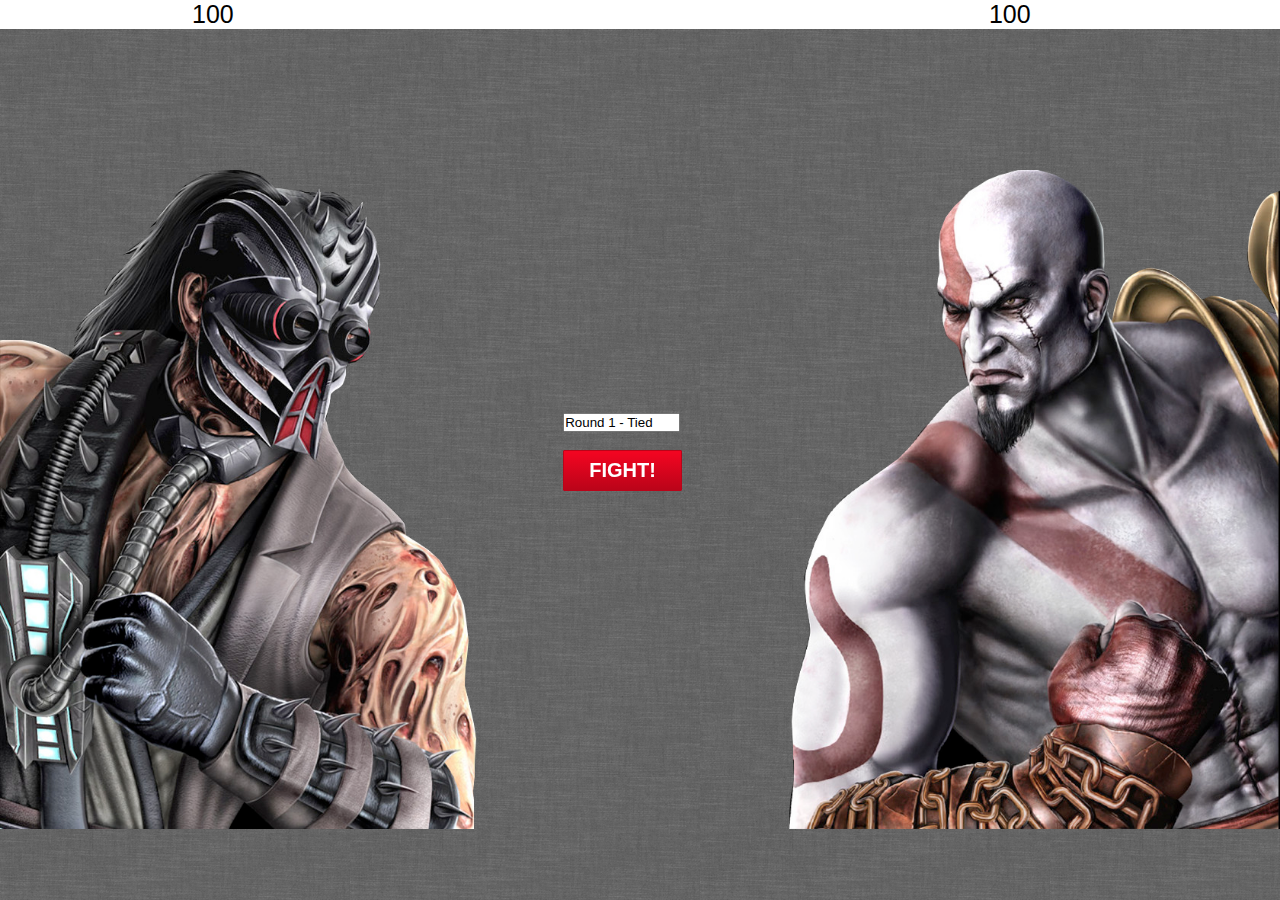
<file: Wk1/goal1_assign_duel1 FINAL 2/index.html>
<!doctype html>  

<head>

	<title>Fight App</title>

	<link rel="stylesheet" href="css/style.css">
	<script type="text/javascript" src="js/main.js"></script>

</head>

<body>
<div id="scores">
	<div id="kabal">
		<p>100</p>
	</div>

	<div id="kratos">
		<p>100</p>
	</div>
	<div class="clear"></div>
</div>
<div id="fight_box">

	<div id="fight_btn">
		<form id="round_number">
		  <input value="Round 1 - Tied"></input>
		</form><br>
		<a href="#" class="buttonblue">FIGHT!</a>
	</div>
	<div id="fight_bg">
		<img src="images/fight_bg.png">
	</div>
</div>
	
	

</body>
</html>
</file>
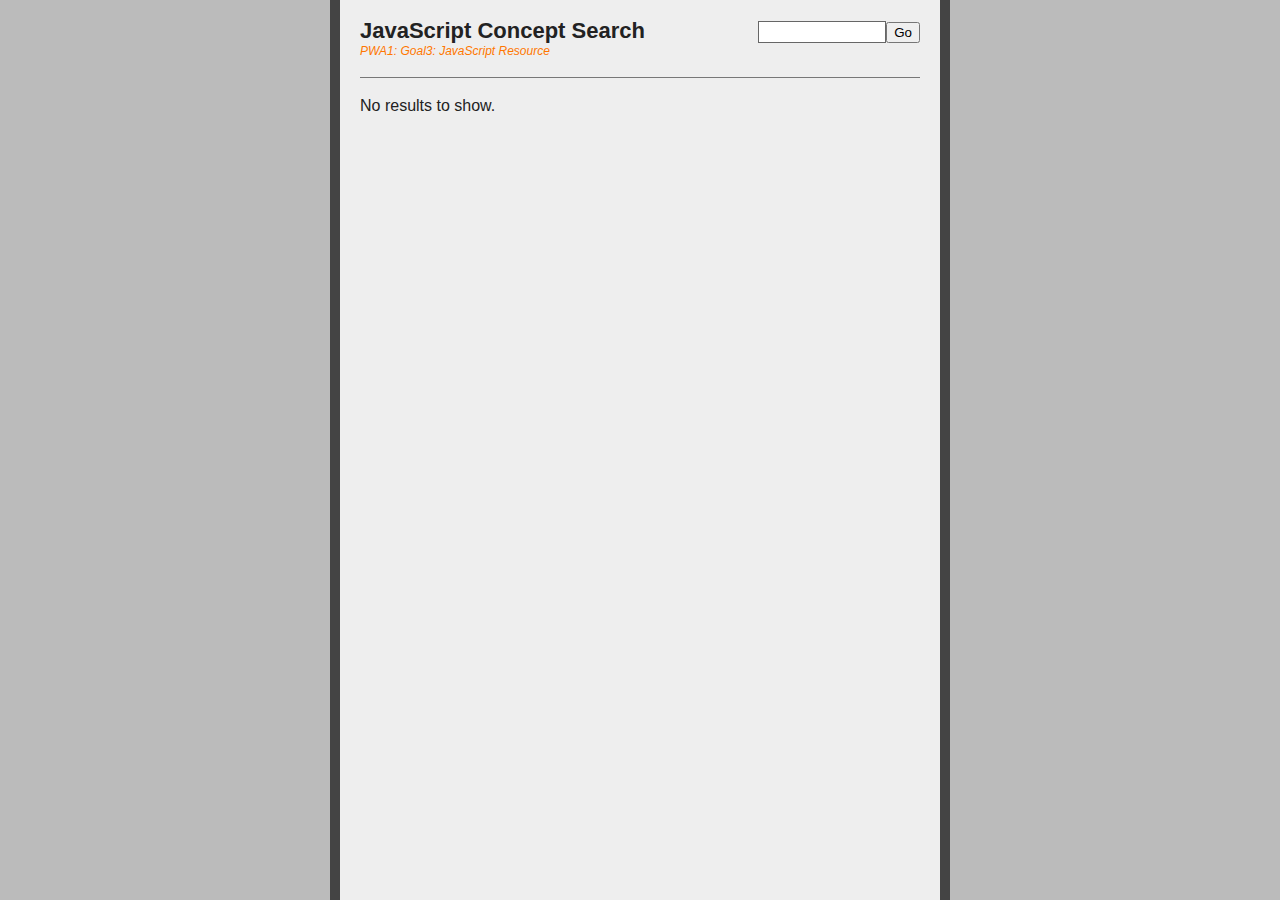
<file: Wk1/goal3_assign_debug_v2/index.html>
<!DOCTYPE html>
<html lang="en">
<head>
	<meta charset="utf-8" />
	<title>Goal 3: Assignment: JavaScript Search Engine</title>
	<link href="style.css" rel="stylesheet" type="text/css" />
	<script type="text/javascript" src="js/database.js"></script>
	<script type="text/javascript" src="js/search.js"></script>
</head>
<body id="index" class="home">
	<div id="sitewrap">
		<div id="wrap">
			<div id="logowrap">
				<h1>JavaScript Concept Search</h1>
				<p class="headsub">PWA1: Goal3: JavaScript Resource</p>
			</div>
			
			<div id="searchwrap">
				<form name="searchForm" id="searchForm">
					<input type="text" name="search" id="search" /><input type="submit" id="submit" value="Go" />
				</form>
			</div>
			
			<div id="results">
				<p>No results to show.</p>
			</div>
		</div>
	</div>

</body>
</html>
</file>
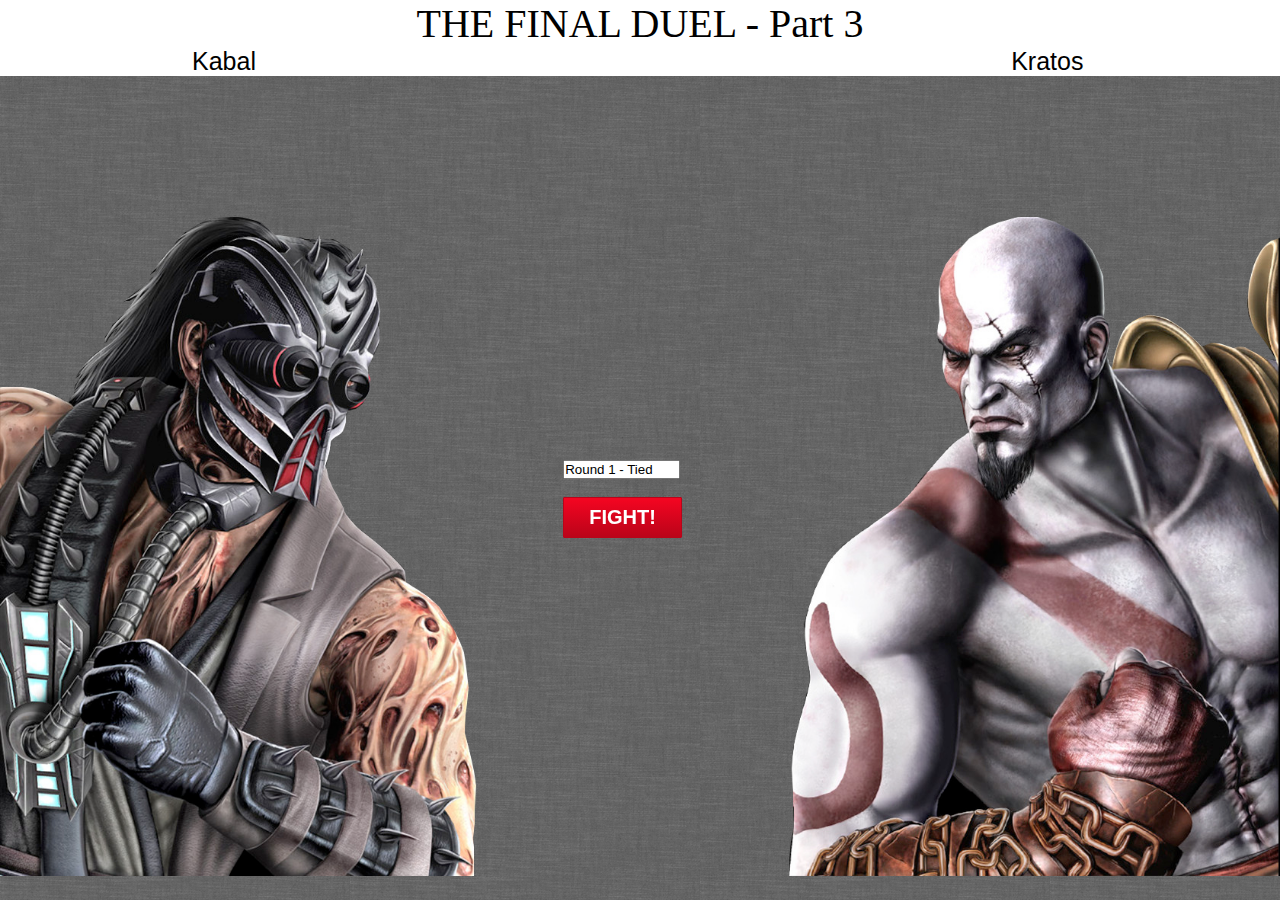
<file: Wk2/goal1_assign_duel1 FINAL 2/index.html>
<!doctype html>  

<head>

	<title>Fight App</title>

	<link rel="stylesheet" href="css/style.css">


</head>

<body>
<div id="scores">
    <div id="title" align="center">
        <p>THE FINAL DUEL - Part 3</p>
    </div>

<div id="scores">
	<div id="kabal">
		<p>Kabal</p>
	</div>

	<div id="kratos">
		<p>Kratos</p>
	</div>
	<div class="clear"></div>
</div>
<div id="fight_box">

	<div id="fight_btn">
		<form id="round_number">
		  <input value="Round 1 - Tied"></input>
		</form><br>
		<a href="#" class="buttonblue">FIGHT!</a>
	</div>
	<div id="fight_bg">
		<img src="images/fight_bg.png">
	</div>
</div>

<script type="text/javascript" src="js/main.js"></script>

</body>
</html>
</file>
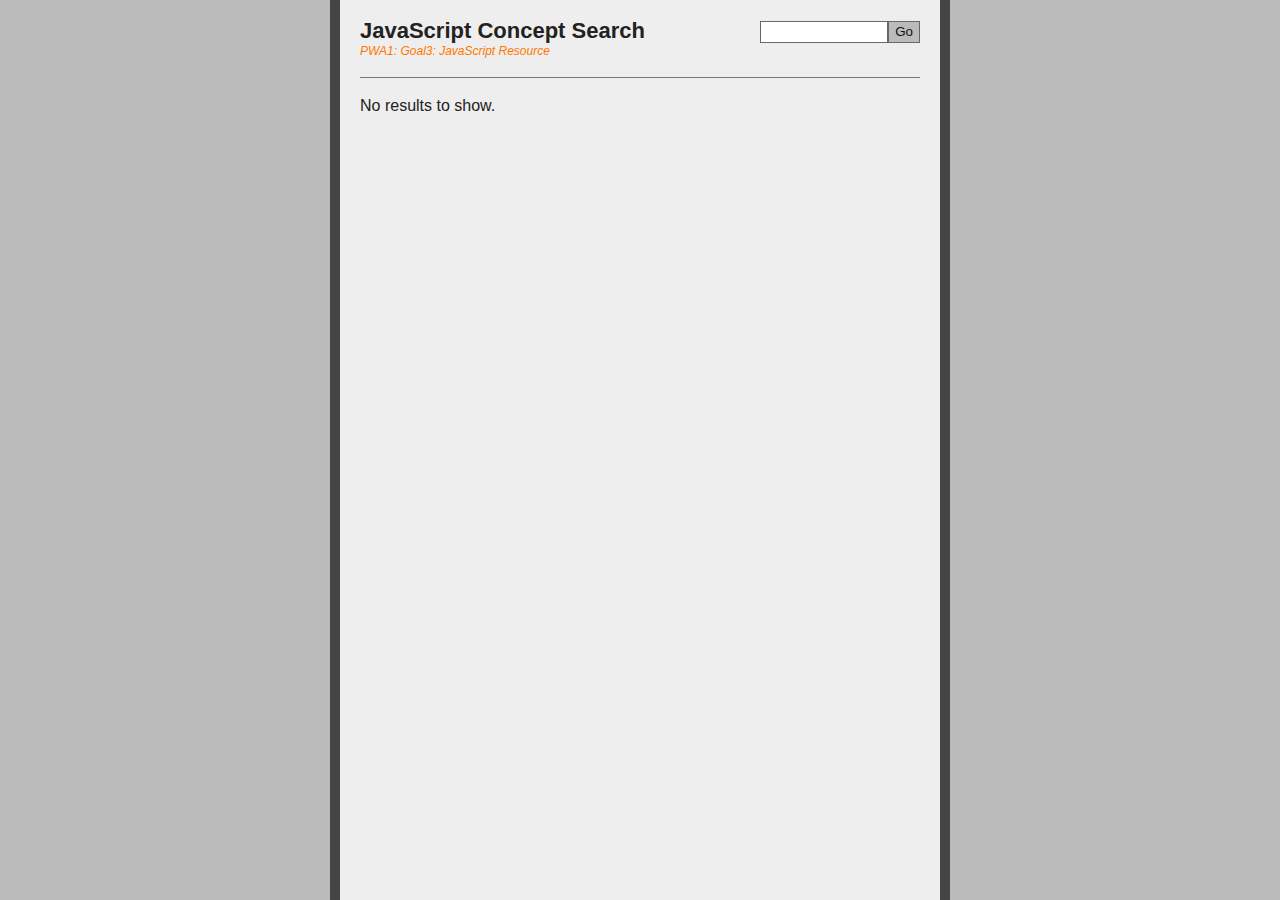
<file: Wk2/goal3_assign_debug_v2/index.html>
<!DOCTYPE html>
<html lang="en">
<head>
	<meta charset="utf-8" />
	<title>Goal 3: Assignment: JavaScript Search Engine</title>
	<link href="style.css" rel="stylesheet" type="text/css" />
</head>
<body id="index" class="home">
	<div id="sitewrap">
		<div id="wrap">
			<div id="logowrap">
				<h1>JavaScript Concept Search</h1>
				<p class="headsub">PWA1: Goal3: JavaScript Resource</p>
			</div>
			
			<div id="searchwrap">
				<form name="searchForm" id="searchForm">
					<input type="text" name="search" id="search" /><input type="submit" id="ssubmit" value="Go" />
				</form>
			</div>
			
			<div id="results">
				<p>No results to show.</p>
			</div>
		</div>
	</div>

	<script type="text/javascript" src="js/database.js"></script>
	<script type="text/javascript" src="js/search.js"></script>
</body>
</html>
</file>
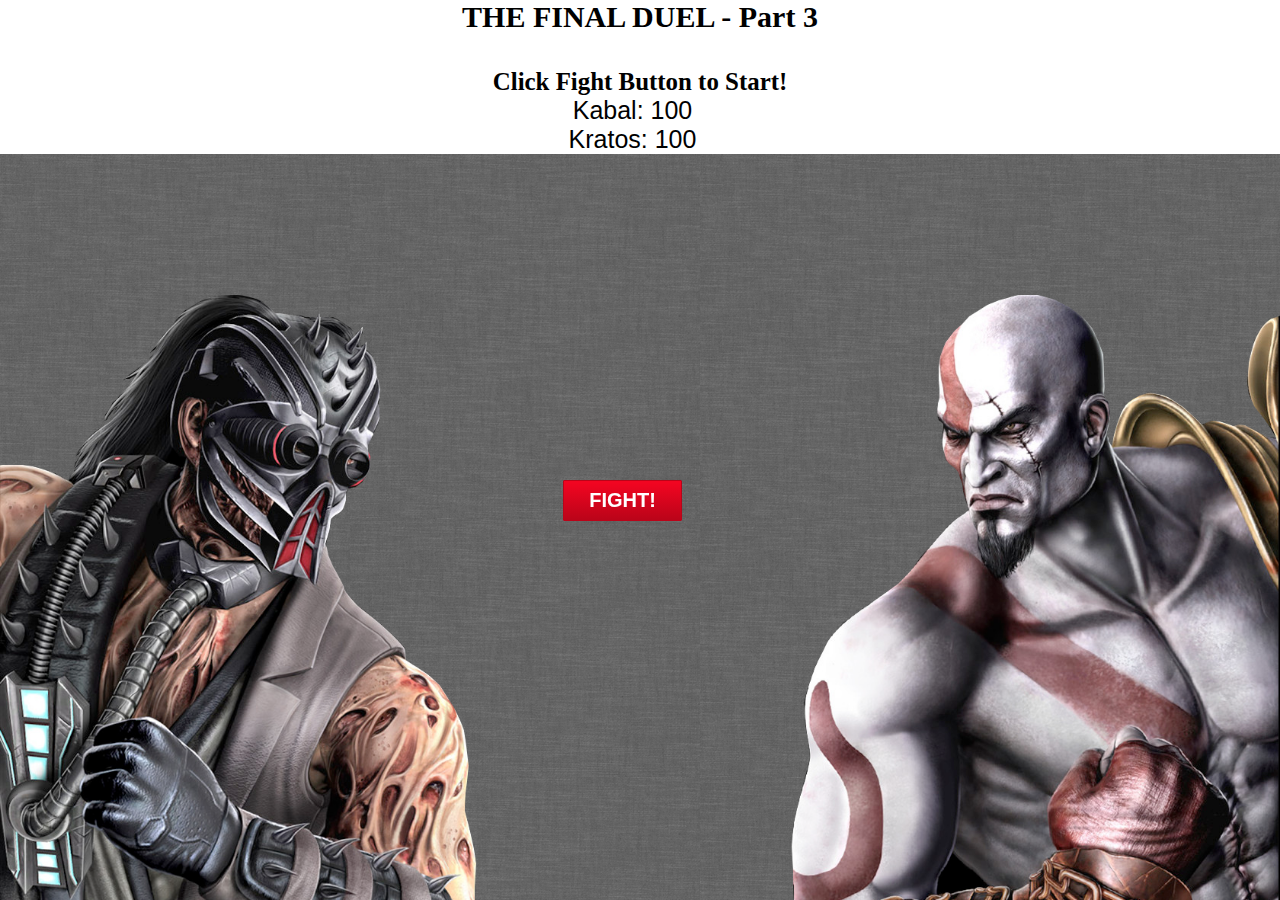
<file: Wk3/goal1_assign_duel1 FINAL 2/index.html>
<!doctype html>

<html>
<head>
	<title>Goal 4: Assignment - Duel III</title>
	<link rel="stylesheet" href="css/style.css">
</head>

<body>

<div id="scores">
    <div class="clear"><div>
    <div id="myTitle" align="center">
        <div style="...">
       <b>THE FINAL DUEL - Part 3</b><br><br>
        <h5 id="round">Click "FIGHT" Button below to Start</h5>
          </div>
       </div>
    <div id="fight_btn">
        <a href="#" class="buttonblue">FIGHT!</a>
    </div>
    <div id="kabal">
       <center><p></p></center>
    </div>
    <div id="kratos">
        <center><p></p></center>
    </div>
</div>

<div id="fight_box">

	<div id="fight_bg">
		<img src="images/fight_bg.png">
	</div>
</div>
    </div>
</div>

<script type="text/javascript" src="js/main.js"></script>

</body>

</html>
</file>
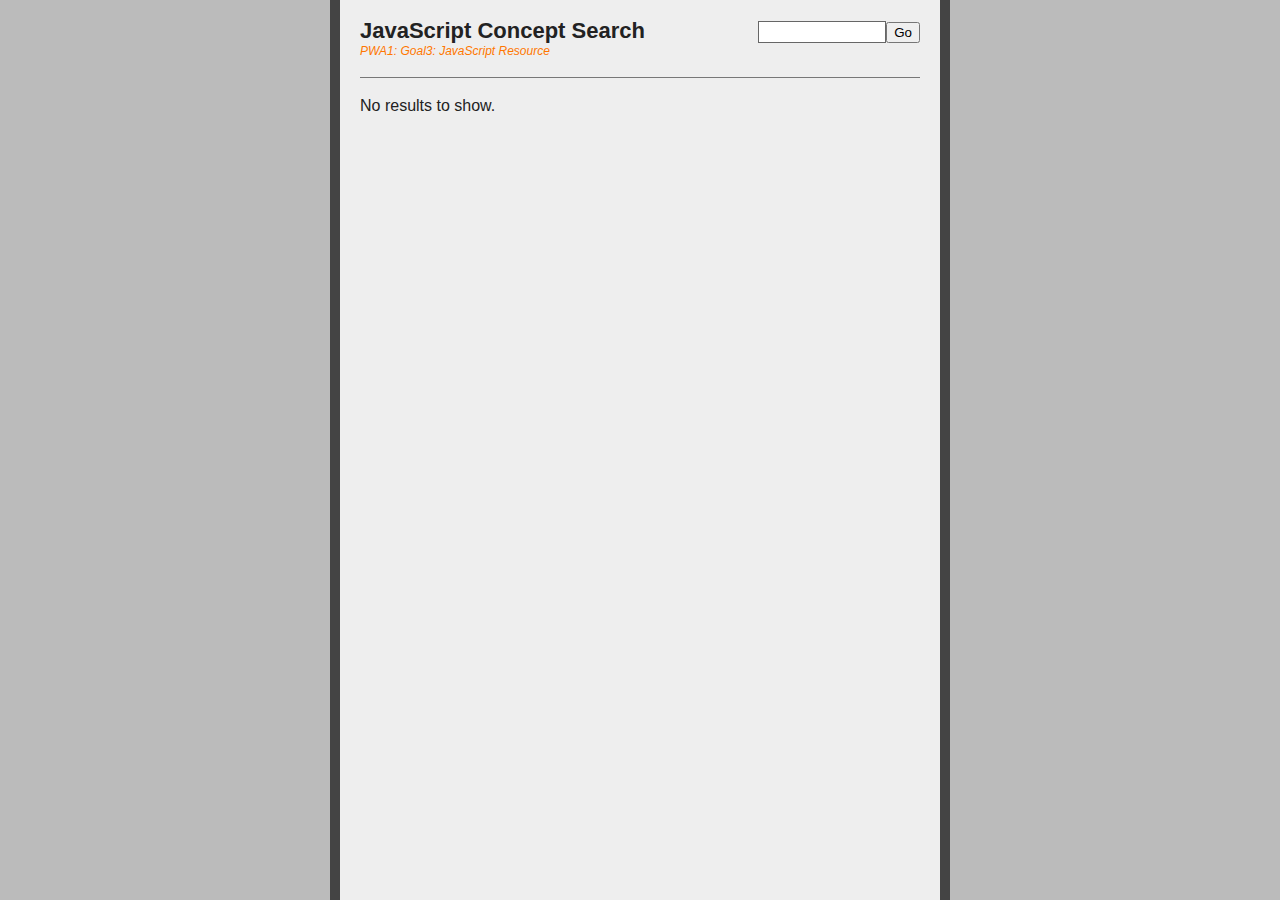
<file: Wk3/goal3_assign_debug_v2/index.html>
<!DOCTYPE html>
<html lang="en">
<head>
	<meta charset="utf-8" />
	<title>Goal 3: Assignment: JavaScript Search Engine</title>
	<link href="style.css" rel="stylesheet" type="text/css" />
</head>
<body id="index" class="home">
	<div id="sitewrap">
		<div id="wrap">
			<div id="logowrap">
				<h1>JavaScript Concept Search</h1>
				<p class="headsub">PWA1: Goal3: JavaScript Resource</p>
			</div>
			
			<div id="searchwrap">
				<form name="searchForm" id="searchForm">
					<input type="text" name="search" id="search" /><input type="submit" id="submit" value="Go" />
				</form>
			</div>
			
			<div id="results">
				<p>No results to show.</p>
			</div>
		</div>
	</div>

	<script type="text/javascript" src="js/database.js"></script>
	<script type="text/javascript" src="js/search.js"></script>
</body>
</html>
</file>
<file: Wk1/goal1_assign_duel1 FINAL 2/css/style.css>
* {
	margin:0; padding:0;
}

body{
	background: url('../images/grey_wash_wall.png') repeat;
}

#scores{
	background: #fff;
	width: 100%;
	height: 100%;
}

#kabal{
	margin: 0px 0px 0px 15%;
	float:left;
}

#kratos{
	margin: 0px 0px 0px 59%;
	float:left;
}

#kabal p{
	font-family: arial;
	font-size:  25px;
}

#kratos p{
	font-family: arial;
	font-size:  25px;
}

#fight_btn{
	position: absolute;
	z-index: 25;
	margin: 30% 44%;
}

#fight_bg{
	position: fixed;
	z-index: 10;
	-webkit-background-size: cover; /*for webKit*/
    -moz-background-size: cover; /*Mozilla*/
    -o-background-size: cover; /*opera*/
    background-size: cover; /*generic*/
}

#fight_bg img{
	height: 100%;
	width: 100%;
}

.heading{
	color: #1c80b3; 
	font-family: Arial, Helvetica, sans-serif; 
	font-size: 21px;
}

.buttonblue {
	-moz-box-shadow:inset 0px 1px 0px 0px #F20521;
	-webkit-box-shadow:inset 0px 1px 0px 0px #F20521;
	box-shadow:inset 0px 1px 0px 0px #F20521;
	background:-webkit-gradient( linear, left top, left bottom, color-stop(0.05, #F20521), color-stop(1, #BA0419) );
	background:-moz-linear-gradient( center top, #F20521 5%, #BA0419 100% );
	filter:progid:DXImageTransform.Microsoft.gradient(startColorstr='#40a3d7', endColorstr='#1b7fb3');
	background-color:#1b7fb3;
	-moz-border-radius:1px;
	-webkit-border-radius:1px;
	border-radius:1px;
	border:1px solid #BA0419;
	display:inline-block;
	color:#ffffff !important;
	font-family:'Open Sans',arial;
	font-size:20px;
	font-weight:bold;
	padding:8px 25px;
	text-decoration:none;
}

.buttonblue:hover {
	background:-webkit-gradient( linear, left top, left bottom, color-stop(0.05, #BA0419), color-stop(1, #F20521) );
	background:-moz-linear-gradient( center top, #BA0419 5%, #F20521 100% );
	filter:progid:DXImageTransform.Microsoft.gradient(startColorstr='#1b7fb3', endColorstr='#40a3d7');
	background-color:#BA0419;
	text-decoration:none !important;	
}

.buttonblue:active {
	position:relative;
	top:1px;
}

#round_number input{
	width: 113px;
}

.clear{
	clear: both;
}
</file>
<file: Wk2/goal1_assign_duel1 FINAL 2/css/style.css>
* {
	margin:0; padding:0;
}

body{
	background: url('../images/grey_wash_wall.png') repeat;
}

#title{
    font-size: 40px;

}

#scores{
	background: #fff;
	width: 100%;
	height: 100%;
}

#kabal{
	margin: 0px 0px 0px 15%;
	float:left;
}

#kratos{
	margin: 0px 0px 0px 59%;
	float:left;
}

#kabal p{
	font-family: arial;
	font-size:  25px;
}

#kratos p{
	font-family: arial;
	font-size:  25px;
}

#fight_btn{
	position: absolute;
	z-index: 25;
	margin: 30% 44%;
}

#fight_bg{
	position: fixed;
	z-index: 10;
	-webkit-background-size: cover; /*for webKit*/
    -moz-background-size: cover; /*Mozilla*/
    -o-background-size: cover; /*opera*/
    background-size: cover; /*generic*/
}

#fight_bg img{
	height: 100%;
	width: 100%;
}

.heading{
	color: #1c80b3; 
	font-family: Arial, Helvetica, sans-serif; 
	font-size: 21px;
}

.buttonblue {
	-moz-box-shadow:inset 0px 1px 0px 0px #F20521;
	-webkit-box-shadow:inset 0px 1px 0px 0px #F20521;
	box-shadow:inset 0px 1px 0px 0px #F20521;
	background:-webkit-gradient( linear, left top, left bottom, color-stop(0.05, #F20521), color-stop(1, #BA0419) );
	background:-moz-linear-gradient( center top, #F20521 5%, #BA0419 100% );
	filter:progid:DXImageTransform.Microsoft.gradient(startColorstr='#40a3d7', endColorstr='#1b7fb3');
	background-color:#1b7fb3;
	-moz-border-radius:1px;
	-webkit-border-radius:1px;
	border-radius:1px;
	border:1px solid #BA0419;
	display:inline-block;
	color:#ffffff !important;
	font-family:'Open Sans',arial;
	font-size:20px;
	font-weight:bold;
	padding:8px 25px;
	text-decoration:none;
}

.buttonblue:hover {
	background:-webkit-gradient( linear, left top, left bottom, color-stop(0.05, #BA0419), color-stop(1, #F20521) );
	background:-moz-linear-gradient( center top, #BA0419 5%, #F20521 100% );
	filter:progid:DXImageTransform.Microsoft.gradient(startColorstr='#1b7fb3', endColorstr='#40a3d7');
	background-color:#BA0419;
	text-decoration:none !important;	
}

.buttonblue:active {
	position:relative;
	top:1px;
}

#round_number input{
	width: 113px;
}

.clear{
	clear: both;
}
</file>
<file: Wk3/goal1_assign_duel1 FINAL 2/css/style.css>
* {
	margin:0; padding:0;
}

body{
	background: url('../images/grey_wash_wall.png') repeat;
}

#myTitle{
    font-size: 30px;

}

#scores{
	background: #fff;
	width: 100%;
	height: 100%;
}

#kabal{
	margin: 0px 15px 0px 0%;

}

#kratos{
	margin: 0px 15px 0px 0%;

}

#kabal p{
	font-family: arial;
	font-size:  25px;
}

#kratos p{
	font-family: arial;
	font-size:  25px;
}

#fight_btn{
	position: absolute;
	z-index: 25;
	margin: 30% 44%;
}

#fight_bg{
	position: fixed;
	z-index: 10;
	-webkit-background-size: cover; /*for webKit*/
    -moz-background-size: cover; /*Mozilla*/
    -o-background-size: cover; /*opera*/
    background-size: cover; /*generic*/
}

#fight_bg img{
	height: 100%;
	width: 100%;
}

.heading{
	color: #1c80b3; 
	font-family: Arial, Helvetica, sans-serif; 
	font-size: 21px;
}

.buttonblue {
	-moz-box-shadow:inset 0px 1px 0px 0px #F20521;
	-webkit-box-shadow:inset 0px 1px 0px 0px #F20521;
	box-shadow:inset 0px 1px 0px 0px #F20521;
	background:-webkit-gradient( linear, left top, left bottom, color-stop(0.05, #F20521), color-stop(1, #BA0419) );
	background:-moz-linear-gradient( center top, #F20521 5%, #BA0419 100% );
	filter:progid:DXImageTransform.Microsoft.gradient(startColorstr='#40a3d7', endColorstr='#1b7fb3');
	background-color:#1b7fb3;
	-moz-border-radius:1px;
	-webkit-border-radius:1px;
	border-radius:1px;
	border:1px solid #BA0419;
	display:inline-block;
	color:#ffffff !important;
	font-family:'Open Sans',arial;
	font-size:20px;
	font-weight:bold;
	padding:8px 25px;
	text-decoration:none;
}

.buttonblue:hover {
	background:-webkit-gradient( linear, left top, left bottom, color-stop(0.05, #BA0419), color-stop(1, #F20521) );
	background:-moz-linear-gradient( center top, #BA0419 5%, #F20521 100% );
	filter:progid:DXImageTransform.Microsoft.gradient(startColorstr='#1b7fb3', endColorstr='#40a3d7');
	background-color:#BA0419;
	text-decoration:none !important;	
}

.buttonblue:active {
	position:relative;
	top:1px;
}

#round_number input{
	width: 113px;
}

.clear{
	clear: both;
}
</file>
<file: Wk1/goal3_assign_debug_v2/style.css>
/* css reset */
html,body,div,span,object,iframe,h1,h2,h3,h4,h5,h6,p,blockquote,pre,abbr,address,cite,code,del,dfn,em,img,ins,kbd,q,samp,small,strong,sub,sup,var,b,i,dl,dt,dd,ol,ul,li,fieldset,form,label,legend,table,caption,tbody,tfoot,thead,tr,th,td,article,aside,dialog,figure,footer,header,hgroup,menu,nav,section,time,mark,audio,video{margin:0;padding:0;border:0;outline:0;font-size:100%;vertical-align:baseline;background:transparent}body{line-height:1}article,aside,dialog,figure,footer,header,hgroup,nav,section{display:block}blockquote,q{quotes:none}blockquote:before,blockquote:after,q:before,q:after{content:'';content:none}a{margin:0;padding:0;border:0;font-size:100%;vertical-align:baseline;background:transparent}ins{background-color:#ff9;color:#000;text-decoration:none}mark{background-color:#ff9;color:#000;font-style:italic;font-weight:bold}del{text-decoration:line-through}abbr[title],dfn[title]{border-bottom:1px dotted#000;cursor:help}table{border-collapse:collapse;border-spacing:0}hr{display:block;height:1px;border:0;border-top:1px solid#cccccc;margin:1em 0;padding:0}input,select{vertical-align:middle}
/* ========= */
html{height:100%;}
body{background:#bbb; color:#222; height:100%; font-family:Tahoma, Helvetica;}
#sitewrap{width:600px; height:100%; overflow:auto; margin:0 auto; border-left:10px solid #444; border-right:10px solid #444; background:#eee;}
#wrap{padding:20px;}

#logowrap{float:left; width:340px; padding-bottom:20px;}
h1{font-size:22px;}
.headsub{font-size:12px; color:#f70; font-style:italic; padding:3px 0 0;}

#searchwrap{float:right; padding-top:1px;}
#search{border:1px solid #666; background:#fff; color:#333; width:120px; padding:3px; height:14px;}
#ssubmit{border:1px solid #666; background:#bbb; color:#111; height:22px; line-height:18px;}


#results{clear:both; padding-top:20px; border-top:1px solid #777;}
#results p{padding:0 0 10px;}
#results a{color:#c40; font-size:14px;}
</file>
<file: Wk2/goal3_assign_debug_v2/style.css>
/* css reset */
html,body,div,span,object,iframe,h1,h2,h3,h4,h5,h6,p,blockquote,pre,abbr,address,cite,code,del,dfn,em,img,ins,kbd,q,samp,small,strong,sub,sup,var,b,i,dl,dt,dd,ol,ul,li,fieldset,form,label,legend,table,caption,tbody,tfoot,thead,tr,th,td,article,aside,dialog,figure,footer,header,hgroup,menu,nav,section,time,mark,audio,video{margin:0;padding:0;border:0;outline:0;font-size:100%;vertical-align:baseline;background:transparent}body{line-height:1}article,aside,dialog,figure,footer,header,hgroup,nav,section{display:block}blockquote,q{quotes:none}blockquote:before,blockquote:after,q:before,q:after{content:'';content:none}a{margin:0;padding:0;border:0;font-size:100%;vertical-align:baseline;background:transparent}ins{background-color:#ff9;color:#000;text-decoration:none}mark{background-color:#ff9;color:#000;font-style:italic;font-weight:bold}del{text-decoration:line-through}abbr[title],dfn[title]{border-bottom:1px dotted#000;cursor:help}table{border-collapse:collapse;border-spacing:0}hr{display:block;height:1px;border:0;border-top:1px solid#cccccc;margin:1em 0;padding:0}input,select{vertical-align:middle}
/* ========= */
html{height:100%;}
body{background:#bbb; color:#222; height:100%; font-family:Tahoma, Helvetica;}
#sitewrap{width:600px; height:100%; overflow:auto; margin:0 auto; border-left:10px solid #444; border-right:10px solid #444; background:#eee;}
#wrap{padding:20px;}

#logowrap{float:left; width:340px; padding-bottom:20px;}
h1{font-size:22px;}
.headsub{font-size:12px; color:#f70; font-style:italic; padding:3px 0 0;}

#searchwrap{float:right; padding-top:1px;}
#search{border:1px solid #666; background:#fff; color:#333; width:120px; padding:3px; height:14px;}
#ssubmit{border:1px solid #666; background:#bbb; color:#111; height:22px; line-height:18px;}


#results{clear:both; padding-top:20px; border-top:1px solid #777;}
#results p{padding:0 0 10px;}
#results a{color:#c40; font-size:14px;}
</file>
<file: Wk3/goal3_assign_debug_v2/style.css>
/* css reset */
html,body,div,span,object,iframe,h1,h2,h3,h4,h5,h6,p,blockquote,pre,abbr,address,cite,code,del,dfn,em,img,ins,kbd,q,samp,small,strong,sub,sup,var,b,i,dl,dt,dd,ol,ul,li,fieldset,form,label,legend,table,caption,tbody,tfoot,thead,tr,th,td,article,aside,dialog,figure,footer,header,hgroup,menu,nav,section,time,mark,audio,video{margin:0;padding:0;border:0;outline:0;font-size:100%;vertical-align:baseline;background:transparent}body{line-height:1}article,aside,dialog,figure,footer,header,hgroup,nav,section{display:block}blockquote,q{quotes:none}blockquote:before,blockquote:after,q:before,q:after{content:'';content:none}a{margin:0;padding:0;border:0;font-size:100%;vertical-align:baseline;background:transparent}ins{background-color:#ff9;color:#000;text-decoration:none}mark{background-color:#ff9;color:#000;font-style:italic;font-weight:bold}del{text-decoration:line-through}abbr[title],dfn[title]{border-bottom:1px dotted#000;cursor:help}table{border-collapse:collapse;border-spacing:0}hr{display:block;height:1px;border:0;border-top:1px solid#cccccc;margin:1em 0;padding:0}input,select{vertical-align:middle}
/* ========= */
html{height:100%;}
body{background:#bbb; color:#222; height:100%; font-family:Tahoma, Helvetica;}
#sitewrap{width:600px; height:100%; overflow:auto; margin:0 auto; border-left:10px solid #444; border-right:10px solid #444; background:#eee;}
#wrap{padding:20px;}

#logowrap{float:left; width:340px; padding-bottom:20px;}
h1{font-size:22px;}
.headsub{font-size:12px; color:#f70; font-style:italic; padding:3px 0 0;}

#searchwrap{float:right; padding-top:1px;}
#search{border:1px solid #666; background:#fff; color:#333; width:120px; padding:3px; height:14px;}
#ssubmit{border:1px solid #666; background:#bbb; color:#111; height:22px; line-height:18px;}


#results{clear:both; padding-top:20px; border-top:1px solid #777;}
#results p{padding:0 0 10px;}
#results a{color:#c40; font-size:14px;}
</file>
